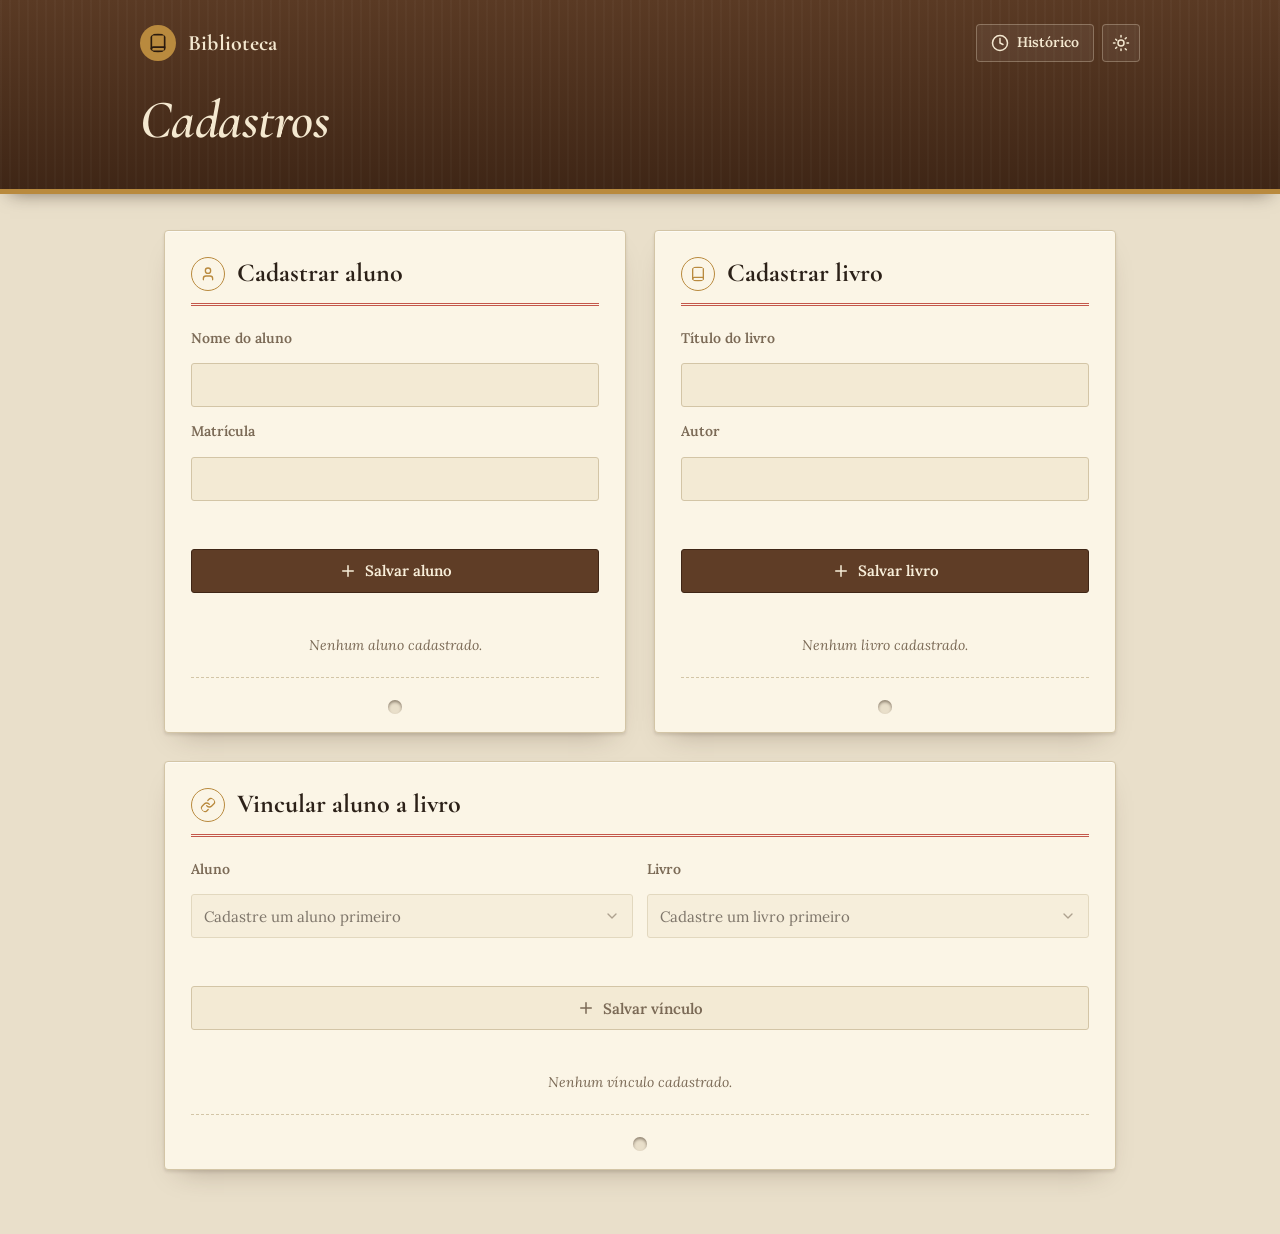
<file: index.html>
<!DOCTYPE html>
<html lang="pt-BR">
<head>
    <meta charset="UTF-8">
    <meta name="viewport" content="width=device-width, initial-scale=1.0">
    <title>Cadastros | Biblioteca</title>
    <script>try{document.documentElement.dataset.theme=localStorage.getItem("tema")||(matchMedia("(prefers-color-scheme: dark)").matches?"dark":"light")}catch(e){}</script>
    <link rel="preconnect" href="https://fonts.googleapis.com">
    <link rel="preconnect" href="https://fonts.gstatic.com" crossorigin>
    <link rel="stylesheet" href="https://fonts.googleapis.com/css2?family=Cormorant+Garamond:ital,wght@0,600;0,700;1,600&family=Lora:wght@400;500;600;700&display=swap">
    <link rel="stylesheet" href="style.css">
    <script src="dados.js" defer></script>
    <script src="interface.js" defer></script>
    <script src="alunos.js" defer></script>
    <script src="livros.js" defer></script>
    <script src="vinculos.js" defer></script>
    <script src="script.js" defer></script>
</head>
<body>
    <header>
        <div class="barra">
            <p class="marca"><svg class="icone" viewBox="0 0 24 24" aria-hidden="true"><path d="M4 19.5A2.5 2.5 0 0 1 6.5 17H20"/><path d="M6.5 2H20v20H6.5A2.5 2.5 0 0 1 4 19.5v-15A2.5 2.5 0 0 1 6.5 2z"/></svg>Biblioteca</p>
            <div class="acoes">
                <nav><a href="historico.html"><svg class="icone" viewBox="0 0 24 24" aria-hidden="true"><circle cx="12" cy="12" r="10"/><path d="M12 6v6l4 2"/></svg>Histórico</a></nav>
                <button id="tema-toggle" class="botao-tema" type="button" aria-label="Alternar entre tema claro e escuro" title="Alternar tema"><svg class="icone sol" viewBox="0 0 24 24" aria-hidden="true"><circle cx="12" cy="12" r="4"/><path d="M12 2v2M12 20v2m-7.07-15.07 1.41 1.41m11.32 11.32 1.41 1.41M2 12h2m16 0h2M6.34 17.66l-1.41 1.41M19.07 4.93l-1.41 1.41"/></svg><svg class="icone lua" viewBox="0 0 24 24" aria-hidden="true"><path d="M21 12.79A9 9 0 1 1 11.21 3 7 7 0 0 0 21 12.79z"/></svg></button>
            </div>
        </div>
        <h1>Cadastros</h1>
    </header>
    <main>
        <section aria-labelledby="titulo-aluno">
            <h2 id="titulo-aluno"><svg class="icone" viewBox="0 0 24 24" aria-hidden="true"><path d="M19 21v-2a4 4 0 0 0-4-4H9a4 4 0 0 0-4 4v2"/><circle cx="12" cy="7" r="4"/></svg>Cadastrar aluno</h2>
            <form id="form-aluno">
                <label for="nome-aluno">Nome do aluno</label>
                <input id="nome-aluno" name="nome" type="text" required>
                <label for="matricula-aluno">Matrícula</label>
                <input id="matricula-aluno" name="matricula" type="text" inputmode="numeric" pattern="[0-9]*" required>
                <p class="status" id="status-aluno" role="status"></p>
                <button type="submit"><svg class="icone" viewBox="0 0 24 24" aria-hidden="true"><path d="M5 12h14M12 5v14"/></svg>Salvar aluno</button>
            </form>
            <ul id="lista-alunos" aria-label="Alunos cadastrados"></ul>
        </section>

        <section aria-labelledby="titulo-livro">
            <h2 id="titulo-livro"><svg class="icone" viewBox="0 0 24 24" aria-hidden="true"><path d="M4 19.5A2.5 2.5 0 0 1 6.5 17H20"/><path d="M6.5 2H20v20H6.5A2.5 2.5 0 0 1 4 19.5v-15A2.5 2.5 0 0 1 6.5 2z"/></svg>Cadastrar livro</h2>
            <form id="form-livro">
                <label for="titulo-livro-input">Título do livro</label>
                <input id="titulo-livro-input" name="titulo" type="text" required>
                <label for="autor-livro">Autor</label>
                <input id="autor-livro" name="autor" type="text" required>
                <p class="status" id="status-livro" role="status"></p>
                <button type="submit"><svg class="icone" viewBox="0 0 24 24" aria-hidden="true"><path d="M5 12h14M12 5v14"/></svg>Salvar livro</button>
            </form>
            <ul id="lista-livros" aria-label="Livros cadastrados"></ul>
        </section>

        <section aria-labelledby="titulo-vinculo">
            <h2 id="titulo-vinculo"><svg class="icone" viewBox="0 0 24 24" aria-hidden="true"><path d="M10 13a5 5 0 0 0 7.54.54l3-3a5 5 0 0 0-7.07-7.07l-1.72 1.71"/><path d="M14 11a5 5 0 0 0-7.54-.54l-3 3a5 5 0 0 0 7.07 7.07l1.71-1.71"/></svg>Vincular aluno a livro</h2>
            <form id="form-vinculo" class="form-vinculo">
                <label for="aluno-vinculo">Aluno</label>
                <label for="livro-vinculo">Livro</label>
                <select id="aluno-vinculo" name="matricula" required></select>
                <select id="livro-vinculo" name="livroId" required></select>
                <p class="status" id="status-vinculo" role="status"></p>
                <button id="salvar-vinculo" type="submit"><svg class="icone" viewBox="0 0 24 24" aria-hidden="true"><path d="M5 12h14M12 5v14"/></svg>Salvar vínculo</button>
            </form>
            <ul id="lista-vinculos" aria-label="Alunos vinculados a livros"></ul>
        </section>
    </main>

</body>
</html>
</file>
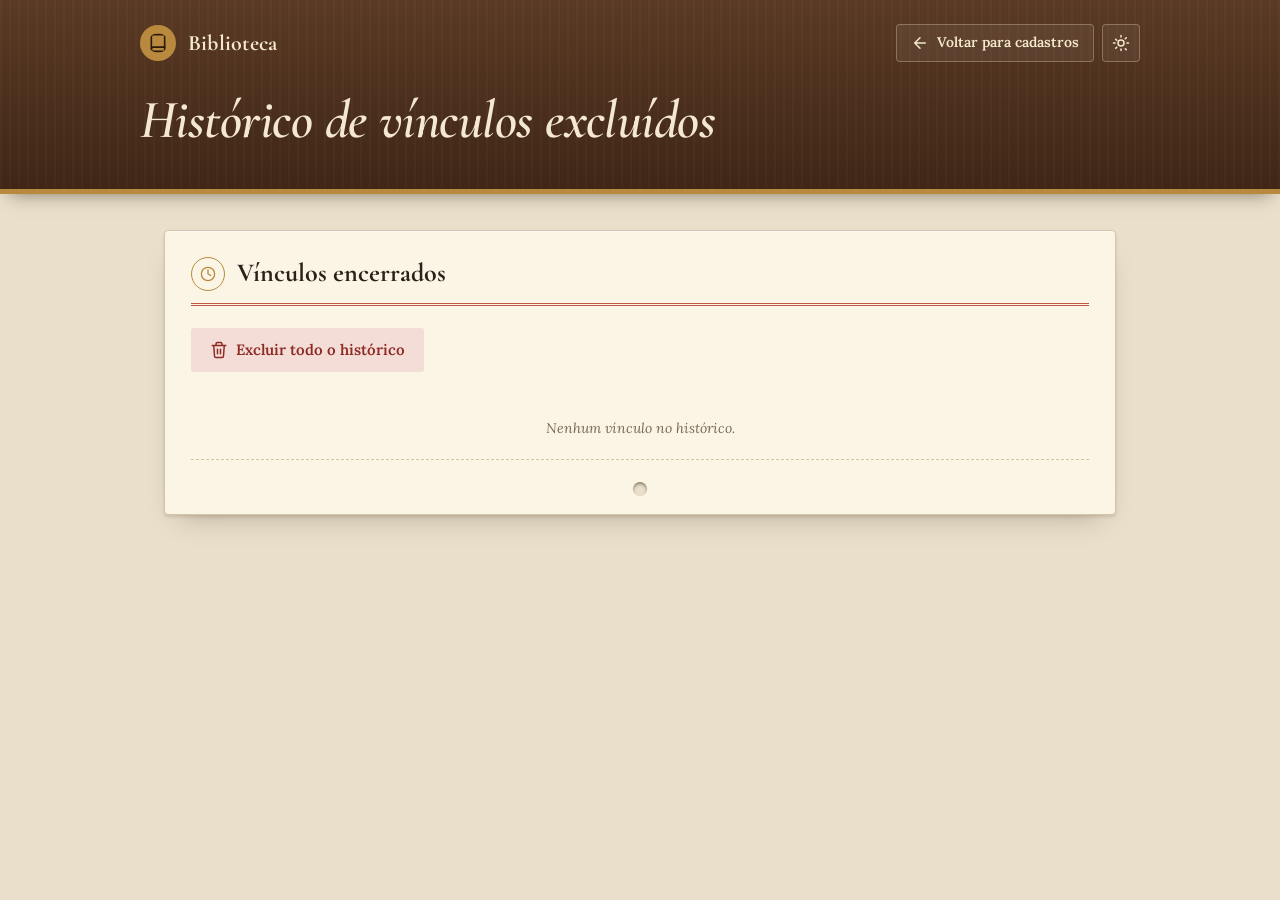
<file: historico.html>
<!DOCTYPE html>
<html lang="pt-BR">
<head>
    <meta charset="UTF-8">
    <meta name="viewport" content="width=device-width, initial-scale=1.0">
    <title>Histórico de vínculos | Biblioteca</title>
    <script>try{document.documentElement.dataset.theme=localStorage.getItem("tema")||(matchMedia("(prefers-color-scheme: dark)").matches?"dark":"light")}catch(e){}</script>
    <link rel="preconnect" href="https://fonts.googleapis.com">
    <link rel="preconnect" href="https://fonts.gstatic.com" crossorigin>
    <link rel="stylesheet" href="https://fonts.googleapis.com/css2?family=Cormorant+Garamond:ital,wght@0,600;0,700;1,600&family=Lora:wght@400;500;600;700&display=swap">
    <link rel="stylesheet" href="style.css">
    <script src="dados.js" defer></script>
    <script src="interface.js" defer></script>
    <script src="alunos.js" defer></script>
    <script src="livros.js" defer></script>
    <script src="vinculos.js" defer></script>
    <script src="script.js" defer></script>
</head>
<body>
    <header>
        <div class="barra">
            <p class="marca"><svg class="icone" viewBox="0 0 24 24" aria-hidden="true"><path d="M4 19.5A2.5 2.5 0 0 1 6.5 17H20"/><path d="M6.5 2H20v20H6.5A2.5 2.5 0 0 1 4 19.5v-15A2.5 2.5 0 0 1 6.5 2z"/></svg>Biblioteca</p>
            <div class="acoes">
                <nav><a href="index.html"><svg class="icone" viewBox="0 0 24 24" aria-hidden="true"><path d="M19 12H5m7 7-7-7 7-7"/></svg>Voltar para cadastros</a></nav>
                <button id="tema-toggle" class="botao-tema" type="button" aria-label="Alternar entre tema claro e escuro" title="Alternar tema"><svg class="icone sol" viewBox="0 0 24 24" aria-hidden="true"><circle cx="12" cy="12" r="4"/><path d="M12 2v2M12 20v2m-7.07-15.07 1.41 1.41m11.32 11.32 1.41 1.41M2 12h2m16 0h2M6.34 17.66l-1.41 1.41M19.07 4.93l-1.41 1.41"/></svg><svg class="icone lua" viewBox="0 0 24 24" aria-hidden="true"><path d="M21 12.79A9 9 0 1 1 11.21 3 7 7 0 0 0 21 12.79z"/></svg></button>
            </div>
        </div>
        <h1>Histórico de vínculos excluídos</h1>
    </header>

    <main>
        <section aria-labelledby="titulo-historico">
            <h2 id="titulo-historico"><svg class="icone" viewBox="0 0 24 24" aria-hidden="true"><circle cx="12" cy="12" r="10"/><path d="M12 6v6l4 2"/></svg>Vínculos encerrados</h2>
            <button id="limpar-historico" type="button"><svg class="icone" viewBox="0 0 24 24" aria-hidden="true"><path d="M3 6h18M19 6l-1 14a2 2 0 0 1-2 2H8a2 2 0 0 1-2-2L5 6M8 6V4a2 2 0 0 1 2-2h4a2 2 0 0 1 2 2v2M10 11v6M14 11v6"/></svg>Excluir todo o histórico</button>
            <ul id="lista-historico" aria-label="Histórico de vínculos excluídos"></ul>
        </section>
    </main>

    <script>
        document.addEventListener("DOMContentLoaded", () => {
            const botaoLimpar = document.querySelector("#limpar-historico");
            if (botaoLimpar) {
                botaoLimpar.addEventListener("click", () => {
                    if (window.Biblioteca && typeof window.Biblioteca.limparHistorico === "function") {
                        window.Biblioteca.limparHistorico();
                    }
                });
            }
        });
    </script>
</body>
</html>
</file>
<file: style.css>
/* ===== Tema: Biblioteca clássica (madeira, papel e serifa) ===== */
:root {
    --titulo: "Cormorant Garamond", "Iowan Old Style", "Palatino Linotype", Palatino, Georgia, serif;
    --corpo: "Lora", "Iowan Old Style", "Palatino Linotype", Palatino, Georgia, serif;

    --bg: #e9dfca;
    --papel: #fbf5e6;
    --papel-2: #f3ead4;
    --borda: #d3c5a6;
    --texto: #2c2118;
    --suave: #7b6a56;
    --madeira: #5a3a24;
    --madeira-escura: #3f2616;
    --latao: #b98a3e;
    --acento: #5f3d26;
    --acento-forte: #3f2616;
    --sobre-acento: #f8eed9;
    --acento-fundo: #efe0c3;
    --perigo: #8e2b25;
    --perigo-fundo: #f3ddd6;
    --margem: #c4574b;
    --foco: rgba(185, 138, 62, 0.45);
    --sombra: 0 1px 0 rgba(255, 255, 255, 0.6) inset, 0 2px 3px rgba(60, 38, 22, 0.12), 0 14px 28px -16px rgba(60, 38, 22, 0.35);
    --seta: url("data:image/svg+xml,%3Csvg xmlns='http://www.w3.org/2000/svg' width='16' height='16' viewBox='0 0 24 24' fill='none' stroke='%237b6a56' stroke-width='2' stroke-linecap='round' stroke-linejoin='round'%3E%3Cpath d='m6 9 6 6 6-6'/%3E%3C/svg%3E");
    color-scheme: light;
    font-family: var(--corpo);
}

:root[data-theme="dark"] {
    --bg: #1a1310;
    --papel: #261d17;
    --papel-2: #2f241d;
    --borda: #46372b;
    --texto: #ecdfc8;
    --suave: #a8967c;
    --madeira: #2a1b12;
    --madeira-escura: #1b110b;
    --latao: #d4a95a;
    --acento: #d4a95a;
    --acento-forte: #e6c27d;
    --sobre-acento: #1f150d;
    --acento-fundo: #3b2c1c;
    --perigo: #ef9a8e;
    --perigo-fundo: #432420;
    --margem: #b4463c;
    --foco: rgba(212, 169, 90, 0.45);
    --sombra: 0 1px 0 rgba(255, 255, 255, 0.04) inset, 0 2px 3px rgba(0, 0, 0, 0.4), 0 14px 28px -16px rgba(0, 0, 0, 0.7);
    --seta: url("data:image/svg+xml,%3Csvg xmlns='http://www.w3.org/2000/svg' width='16' height='16' viewBox='0 0 24 24' fill='none' stroke='%23a8967c' stroke-width='2' stroke-linecap='round' stroke-linejoin='round'%3E%3Cpath d='m6 9 6 6 6-6'/%3E%3C/svg%3E");
    color-scheme: dark;
}

* { box-sizing: border-box; }

body {
    margin: 0;
    min-height: 100vh;
    color: var(--texto);
    background: var(--bg);
    font-size: 16px;
    line-height: 1.55;
    transition: background-color 0.3s ease, color 0.3s ease;
}

/* ===== Ícones ===== */
.icone {
    width: 18px;
    height: 18px;
    flex: 0 0 auto;
    fill: none;
    stroke: currentColor;
    stroke-width: 2;
    stroke-linecap: round;
    stroke-linejoin: round;
}

/* ===== Cabeçalho: prateleira de madeira ===== */
header {
    padding: 24px max(24px, calc((100% - 1000px) / 2)) 40px;
    color: #f4e8d0;
    background:
        repeating-linear-gradient(90deg, rgba(255, 255, 255, 0.025) 0 2px, transparent 2px 9px),
        linear-gradient(180deg, var(--madeira) 0%, var(--madeira-escura) 100%);
    border-bottom: 5px solid var(--latao);
    box-shadow: 0 8px 18px -10px rgba(30, 16, 8, 0.6);
}

.barra {
    display: flex;
    align-items: center;
    justify-content: space-between;
    gap: 12px;
    margin-bottom: 30px;
}

.marca {
    display: inline-flex;
    align-items: center;
    gap: 12px;
    margin: 0;
    font-family: var(--titulo);
    font-size: 22px;
    font-weight: 700;
    letter-spacing: 0.01em;
}

.marca .icone {
    width: 36px;
    height: 36px;
    padding: 8px;
    border-radius: 50%;
    color: #2a1a0e;
    background: var(--latao);
}

.acoes { display: flex; align-items: center; gap: 8px; }

header nav a,
.botao-tema {
    display: inline-flex;
    align-items: center;
    gap: 8px;
    height: 38px;
    padding: 0 14px;
    border: 1px solid rgba(244, 232, 208, 0.3);
    border-radius: 4px;
    color: #f4e8d0;
    background: rgba(255, 255, 255, 0.06);
    font: inherit;
    font-size: 14px;
    font-weight: 600;
    text-decoration: none;
    cursor: pointer;
    transition: border-color 0.15s ease, background-color 0.15s ease, transform 0.1s ease;
}

header nav a:hover,
.botao-tema:hover { border-color: var(--latao); background: rgba(255, 255, 255, 0.12); }

header nav a:active,
.botao-tema:active { transform: scale(0.97); }

.botao-tema { width: 38px; padding: 0; justify-content: center; }
.botao-tema .lua { display: none; }
:root[data-theme="dark"] .botao-tema .sol { display: none; }
:root[data-theme="dark"] .botao-tema .lua { display: block; }

h1 {
    margin: 0;
    font-family: var(--titulo);
    font-size: clamp(36px, 6vw, 54px);
    font-weight: 600;
    font-style: italic;
    letter-spacing: -0.01em;
    line-height: 1.05;
}

/* ===== Conteúdo ===== */
main {
    display: grid;
    grid-template-columns: repeat(2, minmax(0, 1fr));
    gap: 28px;
    max-width: 1000px;
    margin: 36px auto 64px;
    padding: 0 24px;
    align-items: start;
}

main > section:nth-child(3), main > section:last-child { grid-column: 1 / -1; }

/* Cada seção é uma ficha de catálogo, com furo para a haste */
section {
    position: relative;
    padding: 26px 26px 54px;
    border: 1px solid var(--borda);
    border-radius: 4px;
    background: var(--papel);
    box-shadow: var(--sombra);
    transition: background-color 0.3s ease, border-color 0.3s ease;
}

section::after {
    content: "";
    position: absolute;
    left: 50%;
    bottom: 18px;
    width: 14px;
    height: 14px;
    margin-left: -7px;
    border-radius: 50%;
    background: var(--bg);
    box-shadow: inset 0 2px 3px rgba(40, 24, 12, 0.45);
    transition: background-color 0.3s ease;
}

h2 {
    display: flex;
    align-items: center;
    gap: 12px;
    margin: 0 0 22px;
    padding-bottom: 12px;
    border-bottom: 3px double var(--margem);
    font-family: var(--titulo);
    font-size: 26px;
    font-weight: 700;
    line-height: 1.1;
}

h2 .icone {
    width: 34px;
    height: 34px;
    padding: 8px;
    border: 1px solid var(--latao);
    border-radius: 50%;
    color: var(--latao);
    background: transparent;
}

form { display: grid; gap: 14px; }
label { display: grid; gap: 6px; font-size: 14px; font-weight: 600; color: var(--suave); }

input, select {
    width: 100%;
    height: 44px;
    padding: 0 12px;
    border: 1px solid var(--borda);
    border-radius: 3px;
    color: var(--texto);
    background: var(--papel-2);
    font: inherit;
    font-size: 15px;
    transition: border-color 0.15s ease, box-shadow 0.15s ease, background-color 0.15s ease;
}

select {
    appearance: none;
    padding-right: 38px;
    background-image: var(--seta);
    background-repeat: no-repeat;
    background-position: right 12px center;
}

input:hover, select:hover { border-color: var(--suave); }

input:focus, select:focus {
    outline: none;
    border-color: var(--latao);
    background-color: var(--papel);
    box-shadow: 0 0 0 4px var(--foco);
}

select:disabled { opacity: 0.6; cursor: not-allowed; }

/* ===== Botões ===== */
button {
    display: inline-flex;
    align-items: center;
    justify-content: center;
    gap: 8px;
    height: 44px;
    padding: 0 18px;
    border: 1px solid var(--acento-forte);
    border-radius: 3px;
    color: var(--sobre-acento);
    background: var(--acento);
    font: inherit;
    font-size: 15px;
    font-weight: 600;
    cursor: pointer;
    transition: background-color 0.15s ease, transform 0.1s ease, box-shadow 0.15s ease;
}

button:hover { background: var(--acento-forte); }
button:active { transform: scale(0.98); }
button:focus-visible,
header nav a:focus-visible { outline: none; box-shadow: 0 0 0 4px var(--foco); }

button:disabled {
    color: var(--suave);
    border-color: var(--borda);
    background: var(--papel-2);
    cursor: not-allowed;
    transform: none;
}

.botao-tema,
.botao-tema:hover { color: #f4e8d0; }

.botao-tema { height: 38px; border: 1px solid rgba(244, 232, 208, 0.3); }

#limpar-historico {
    margin-bottom: 4px;
    border-color: transparent;
    color: var(--perigo);
    background: var(--perigo-fundo);
}

#limpar-historico:hover { color: var(--bg); background: var(--perigo); }

/* ===== Mensagens ===== */
.status {
    min-height: 20px;
    margin: 0;
    color: var(--perigo);
    font-size: 14px;
    font-style: italic;
}

/* ===== Listas: entradas de catálogo ===== */
ul {
    display: grid;
    gap: 0;
    margin: 22px 0 0;
    padding: 0;
    list-style: none;
}

li {
    display: flex;
    align-items: center;
    justify-content: space-between;
    gap: 12px;
    padding: 10px 8px 10px 14px;
    border-bottom: 1px dashed var(--borda);
    border-left: 3px solid var(--margem);
    font-size: 15px;
    transition: background-color 0.15s ease;
}

li:hover { background: var(--papel-2); }

li.novo { animation: entrar 0.32s ease both; }

@keyframes entrar {
    from { opacity: 0; transform: translateX(-10px); background: var(--acento-fundo); }
    to { opacity: 1; transform: none; }
}

li > span { min-width: 0; overflow-wrap: anywhere; }

.botao-excluir {
    height: 34px;
    padding: 0 12px;
    border-color: transparent;
    color: var(--perigo);
    background: var(--perigo-fundo);
    font-size: 13px;
}

.botao-excluir .icone { width: 15px; height: 15px; }
.botao-excluir:hover { color: var(--bg); background: var(--perigo); }

.botao-excluir.devolver { color: var(--acento); background: var(--acento-fundo); }
.botao-excluir.devolver:hover { color: var(--sobre-acento); background: var(--acento); }

.empty {
    justify-content: center;
    padding: 20px;
    border-left: 0;
    color: var(--suave);
    font-size: 14px;
    font-style: italic;
    text-align: center;
}

.empty:hover { background: transparent; }

/* ===== Vínculo ===== */
.form-vinculo {
    grid-template-columns: repeat(2, minmax(0, 1fr));
    align-items: end;
}

.form-vinculo .status, .form-vinculo button { grid-column: 1 / -1; }

/* ===== Responsivo ===== */
@media (max-width: 680px) {
    main { grid-template-columns: 1fr; margin: 24px auto 40px; gap: 22px; }
    main > section:nth-child(3), main > section:last-child { grid-column: auto; }
    .form-vinculo { grid-template-columns: 1fr; }
    header { padding: 18px 20px 30px; }
    .barra { margin-bottom: 22px; }
    section { padding: 22px 20px 52px; }
    li { flex-wrap: wrap; }
}

/* ===== Menos movimento, se o sistema pedir ===== */
@media (prefers-reduced-motion: reduce) {
    *, *::before, *::after { animation: none !important; transition: none !important; }
}
</file>
